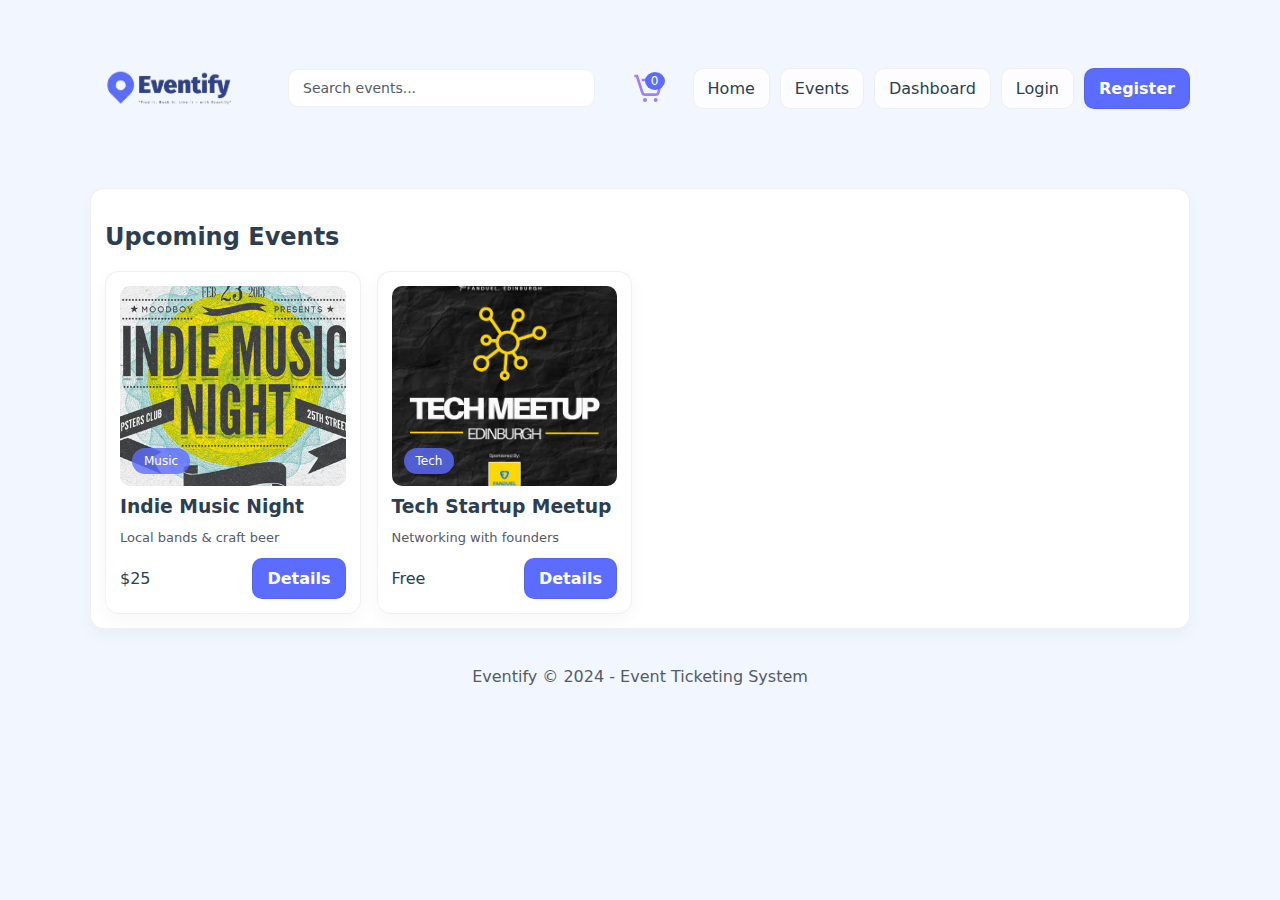
<file: eventify-main/index.html>
<!DOCTYPE html>
<html lang="en">
<head>
    <meta charset="UTF-8">
    <meta name="viewport" content="width=device-width, initial-scale=1.0">
    <title>Eventify - Home</title>
    <link rel="stylesheet" href="style.css">
</head>
<body>
    <div class="app">
        <header>
            <a href="index.html" class="eb-logo">
                <img src="logo/logo.png" alt="Eventify logo" class="logo-img">
            </a>
            <div class="header-search">
                <input type="search" placeholder="Search events...">
            </div>
            <a href="ticket.html" class="cart-btn" >
                <img src="logo/cart.svg" alt="Cart" >
                <span class="cart-count">0</span>
            </a>
            <nav>
                <a href="index.html" class="btn">Home</a>
                <a href="events.html" class="btn">Events</a>
                <a href="dashboard.html" class="btn">Dashboard</a>
                <a href="login.html" class="btn">Login</a>
                <a href="register.html" class="btn primary">Register</a>
            </nav>
        </header>

        <main class="container">
            <section class="card">
                <h2>Upcoming Events</h2>
                <div class="grid">
                    <!-- Event Card 1 -->
<div class="card">
    <div class="thumb">
        <img src="images/1.jpg" alt="Indie Music Night">
        <div class="tag">Music</div>
    </div>
    <h3>Indie Music Night</h3>
    <p class="muted">Local bands & craft beer</p>
    <div class="row" style="justify-content: space-between;">
        <span>$25</span>
        <a href="event-details.html" class="btn primary">Details</a>
    </div>
</div>

                    <!-- Event Card 2 -->
                    <div class="card">
                        <div class="thumb">
                            <img src="images/2.png" alt="Tech Startup Meetup">
                            <div class="tag">Tech</div>
                        </div>
                        <h3>Tech Startup Meetup</h3>
                        <p class="muted">Networking with founders</p>
                        <div class="row" style="justify-content: space-between;">
                            <span>Free</span>
                            <a href="event-details.html" class="btn primary">Details</a>
                        </div>
                    </div>
                </div>
            </section>
        </main>

        <footer>
            Eventify &copy; 2024 - Event Ticketing System
        </footer>
    </div>
</body>
</html>
</file>
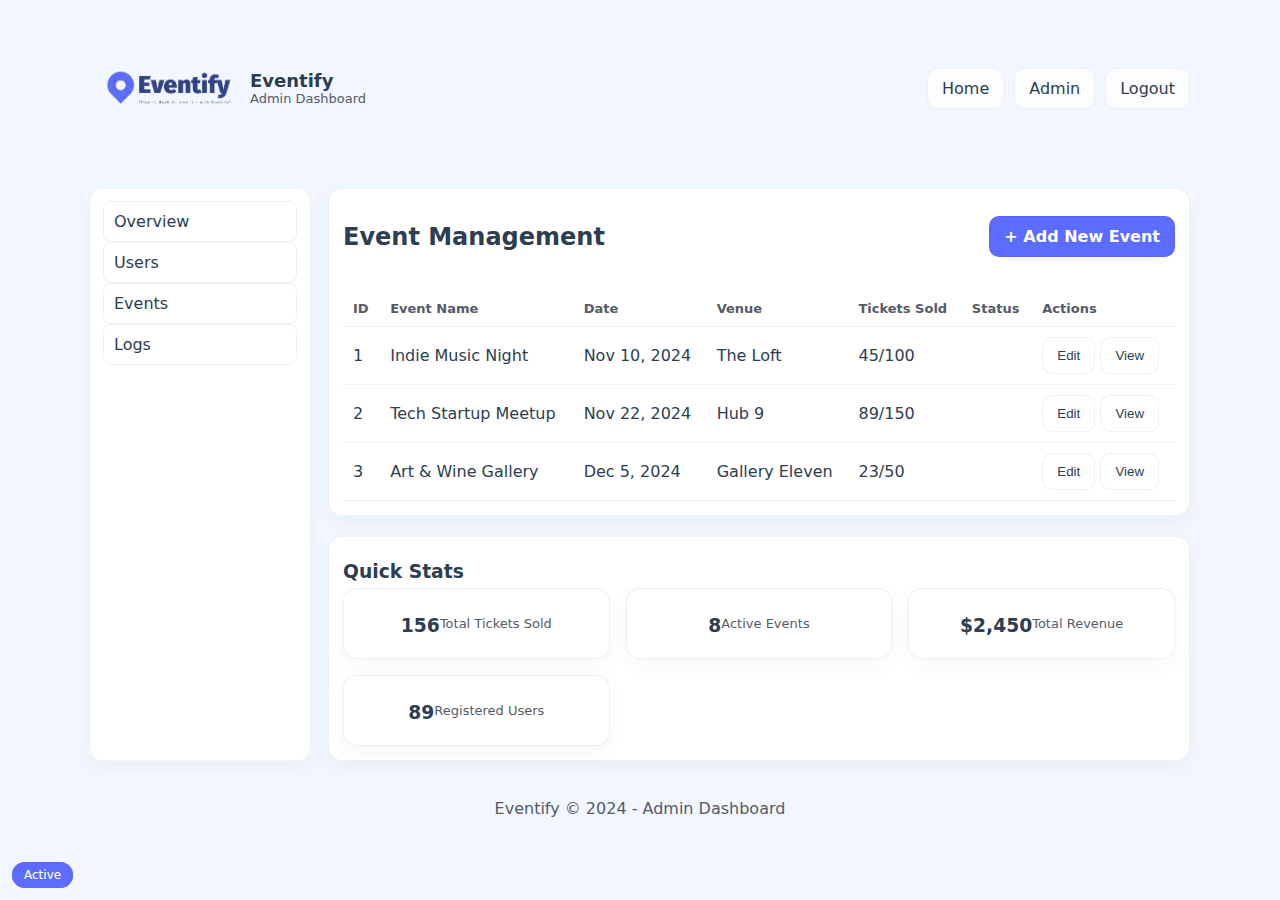
<file: eventify-main/admin.html>
<!DOCTYPE html>
<html lang="en">
<head>
    <meta charset="UTF-8">
    <meta name="viewport" content="width=device-width, initial-scale=1.0">
    <title>Eventify - Admin Dashboard</title>
    <link rel="stylesheet" href="style.css">
</head>
<body>
    <div class="app">
        <header>
            <a href="index.html" class="eb-logo">
                <img src="logo/logo.png" alt="Eventify logo" class="logo-img">
                <div>
                    <div class="brand">Eventify</div>
                    <div class="muted">Admin Dashboard</div>
                </div>
            </a>
            <nav>
                <a href="index.html" class="btn">Home</a>
                <a href="admin.html" class="btn">Admin</a>
                <a href="login.html" class="btn">Logout</a>
            </nav>
        </header>

        <main class="container">
            <section class="dash">
                <aside class="sidenav card">
                    <a href="admin.html" class="btn">Overview</a>
                    <a href="adminUsers.html" class="btn" >Users</a>
                    <a href="adminEvents.html" class="btn" >Events</a>
                    <a href="adminLogs.html" class="btn" >Logs</a>
                </aside>

                <div>
                    <div class="card">
                        <div class="row" style="justify-content: space-between; align-items: center;">
                            <h2>Event Management</h2>
                            <a href="event-details.html" class="btn primary">+ Add New Event</a>
                        </div>

                        <table style="margin-top: 20px;">
                            <thead>
                                <tr>
                                    <th>ID</th>
                                    <th>Event Name</th>
                                    <th>Date</th>
                                    <th>Venue</th>
                                    <th>Tickets Sold</th>
                                    <th>Status</th>
                                    <th>Actions</th>
                                </tr>
                            </thead>
                            <tbody>
                                <tr>
                                    <td>1</td>
                                    <td>Indie Music Night</td>
                                    <td>Nov 10, 2024</td>
                                    <td>The Loft</td>
                                    <td>45/100</td>
                                    <td><span class="tag">Active</span></td>
                                    <td>
                                        <button class="btn">Edit</button>
                                        <button class="btn">View</button>
                                    </td>
                                </tr>
                                <tr>
                                    <td>2</td>
                                    <td>Tech Startup Meetup</td>
                                    <td>Nov 22, 2024</td>
                                    <td>Hub 9</td>
                                    <td>89/150</td>
                                    <td><span class="tag">Active</span></td>
                                    <td>
                                        <button class="btn">Edit</button>
                                        <button class="btn">View</button>
                                    </td>
                                </tr>
                                <tr>
                                    <td>3</td>
                                    <td>Art & Wine Gallery</td>
                                    <td>Dec 5, 2024</td>
                                    <td>Gallery Eleven</td>
                                    <td>23/50</td>
                                    <td><span class="tag">Active</span></td>
                                    <td>
                                        <button class="btn">Edit</button>
                                        <button class="btn">View</button>
                                    </td>
                                </tr>
                            </tbody>
                        </table>
                    </div>

                    <div class="card" style="margin-top: 20px;">
                        <h3>Quick Stats</h3>
                        <div class="grid">
                            <div class="card center">
                                <h3>156</h3>
                                <p class="muted">Total Tickets Sold</p>
                            </div>
                            <div class="card center">
                                <h3>8</h3>
                                <p class="muted">Active Events</p>
                            </div>
                            <div class="card center">
                                <h3>$2,450</h3>
                                <p class="muted">Total Revenue</p>
                            </div>
                            <div class="card center">
                                <h3>89</h3>
                                <p class="muted">Registered Users</p>
                            </div>
                        </div>
                    </div>
                </div>
            </section>
        </main>

        <footer>
            Eventify &copy; 2024 - Admin Dashboard
        </footer>
    </div>
</body>
</html>
</file>
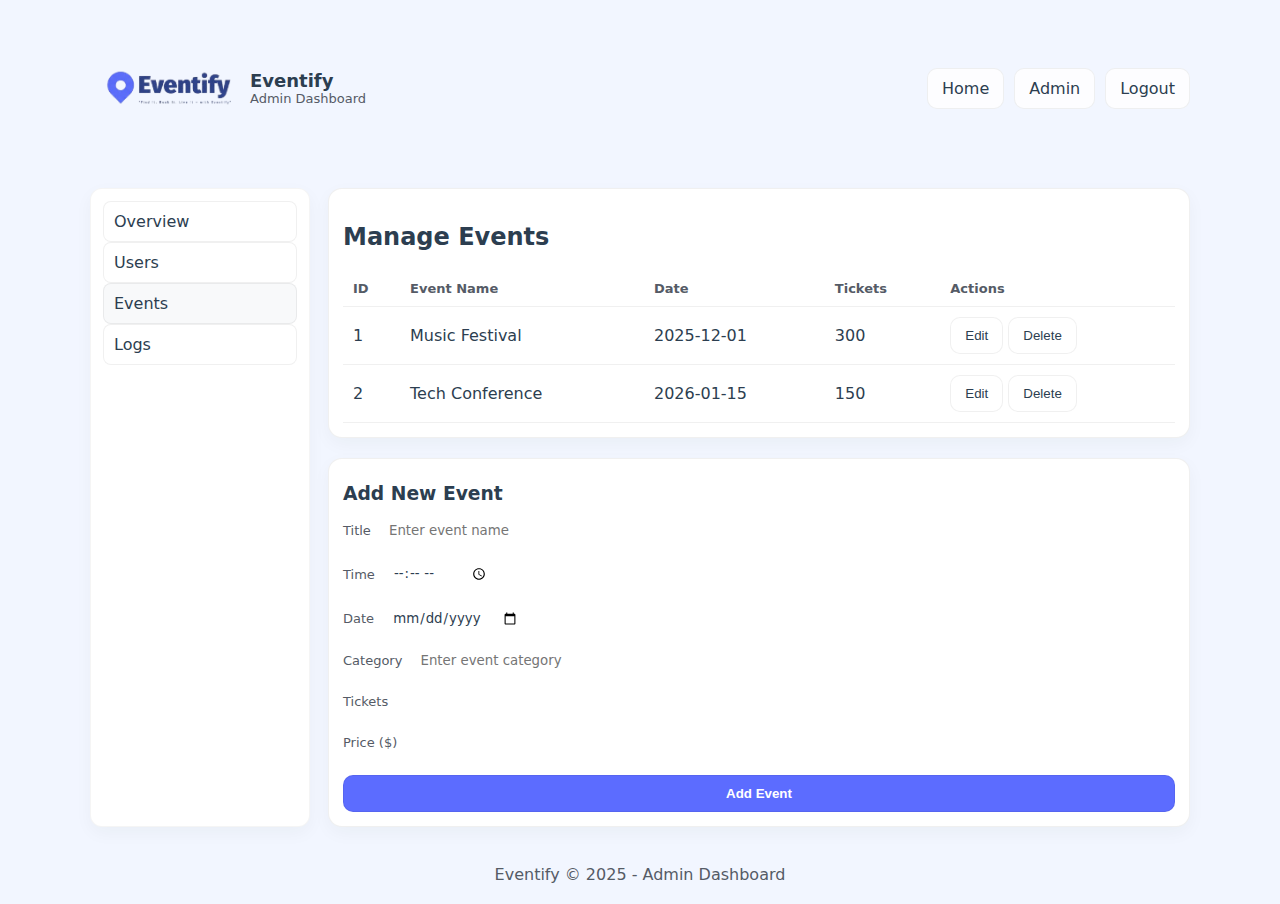
<file: eventify-main/adminEvents.html>
<!DOCTYPE html>
<html lang="en">
<head>
  <meta charset="UTF-8" />
  <meta name="viewport" content="width=device-width, initial-scale=1.0" />
  <title>Manage Events | Eventify Admin</title>
  <link rel="stylesheet" href="style.css" />
</head>
<body>
  <div class="app">
    <!-- Header -->
    <header>
      <a href="index.html" class="eb-logo">
        <img src="logo/logo.png" alt="Eventify logo" class="logo-img" />
        <div>
          <div class="brand">Eventify</div>
          <div class="muted">Admin Dashboard</div>
        </div>
      </a>
      <nav>
        <a href="index.html" class="btn">Home</a>
        <a href="admin.html" class="btn">Admin</a>
        <a href="login.html" class="btn">Logout</a>
      </nav>
    </header>

    <!-- Main Content -->
    <main class="container">
      <section class="dash">
        <!-- Sidebar Navigation -->
        <aside class="sidenav card">
          <a href="admin.html" class="btn">Overview</a>
          <a href="adminUsers.html" class="btn">Users</a>
          <a href="adminEvents.html" class="btn active">Events</a>
          <a href="adminLogs.html" class="btn">Logs</a>
        </aside>

        <!-- Dashboard Body -->
        <div>
          <!-- Event List -->
          <div class="card">
            <h2>Manage Events</h2>
            <table style="margin-top: 20px;">
              <thead>
                <tr>
                  <th>ID</th>
                  <th>Event Name</th>
                  <th>Date</th>
                  <th>Tickets</th>
                  <th>Actions</th>
                </tr>
              </thead>
              <tbody>
                <tr>
                  <td>1</td>
                  <td>Music Festival</td>
                  <td>2025-12-01</td>
                  <td>300</td>
                  <td>
                    <button class="btn small">Edit</button>
                    <button class="btn small danger">Delete</button>
                  </td>
                </tr>
                <tr>
                  <td>2</td>
                  <td>Tech Conference</td>
                  <td>2026-01-15</td>
                  <td>150</td>
                  <td>
                    <button class="btn small">Edit</button>
                    <button class="btn small danger">Delete</button>
                  </td>
                </tr>
              </tbody>
            </table>
          </div>

          <!-- Add New Event Form -->
          <div class="card" style="margin-top: 20px;">
            <h3>Add New Event</h3>
            <form class="user-form">
              <div class="form-grid">
                <div>
                  <label>Title</label>
                  <input type="text" placeholder="Enter event name" />
                </div>
                <div>
                  <label>Time</label>
                  <input type="time" />
                </div>
                <div>
                  <label>Date</label>
                  <input type="date" />
                </div>
                <div>
                  <label>Category</label>
                  <input type="text" placeholder="Enter event category" />
                </div>
                <div>
                  <label>Tickets</label>
                  <input type="number" min="0" />
                </div>
                <div>
                  <label>Price ($)</label>
                  <input type="number" step="0.01" min="0" />
                </div>
              </div>
              <button class="btn primary" type="submit">Add Event</button>
            </form>
          </div>
        </div>
      </section>
    </main>

    <!-- Footer -->
    <footer>
      Eventify &copy; 2025 - Admin Dashboard
    </footer>
  </div>
</body>
</html>
</file>
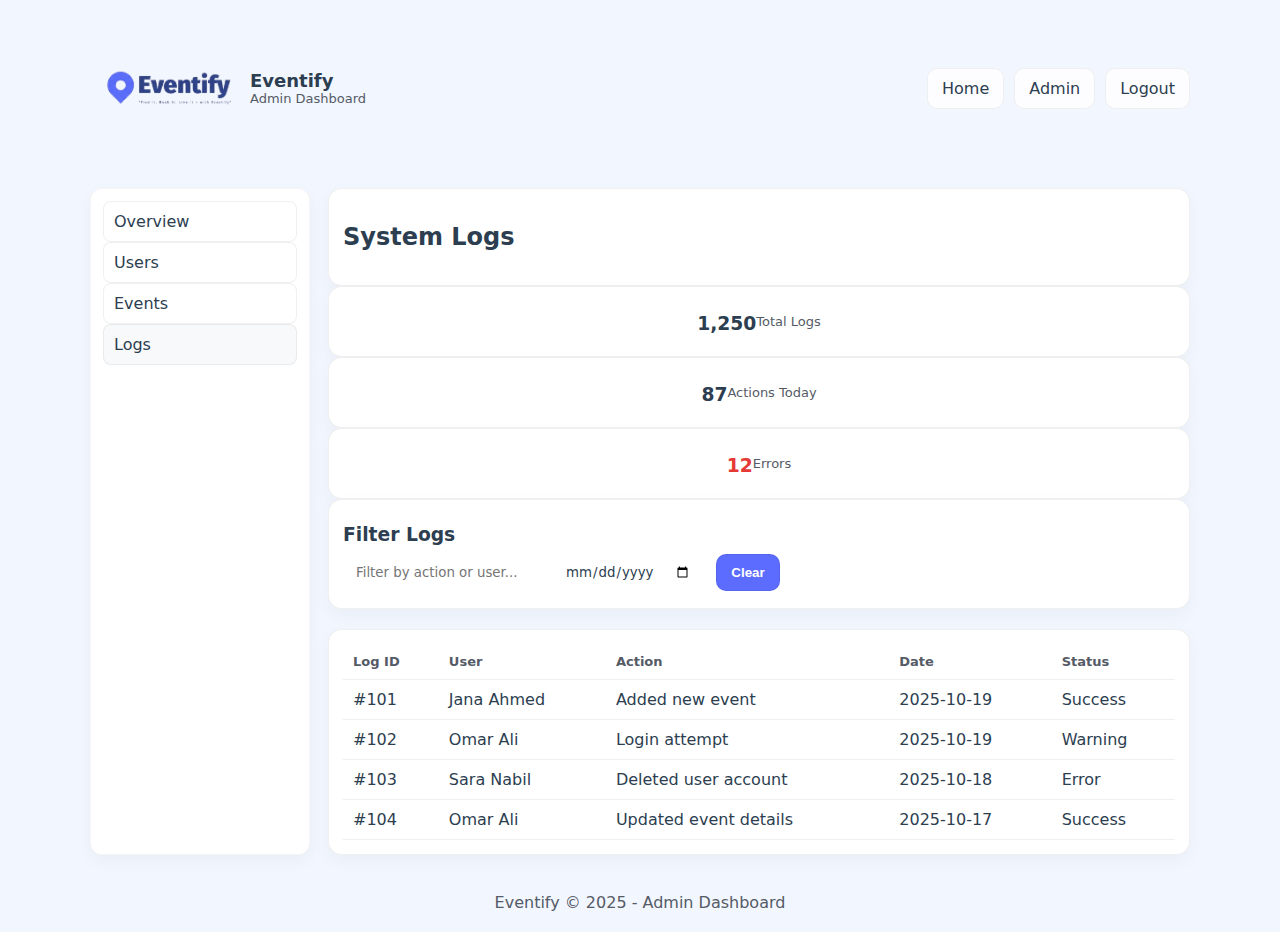
<file: eventify-main/adminLogs.html>
<!DOCTYPE html>
<html lang="en">
<head>
  <meta charset="UTF-8" />
  <meta name="viewport" content="width=device-width, initial-scale=1.0" />
  <title>Admin Logs | Eventify</title>
  <link rel="stylesheet" href="style.css" />
</head>
<body>
  <div class="app">
    <!-- Header -->
    <header>
      <a href="index.html" class="eb-logo">
        <img src="logo/logo.png" alt="Eventify logo" class="logo-img" />
        <div>
          <div class="brand">Eventify</div>
          <div class="muted">Admin Dashboard</div>
        </div>
      </a>
      <nav>
        <a href="index.html" class="btn">Home</a>
        <a href="admin.html" class="btn">Admin</a>
        <a href="login.html" class="btn">Logout</a>
      </nav>
    </header>

    <!-- Main Content -->
    <main class="container">
      <section class="dash">
        <!-- Sidebar Navigation -->
        <aside class="sidenav card">
          <a href="admin.html" class="btn">Overview</a>
          <a href="adminUsers.html" class="btn">Users</a>
          <a href="adminEvents.html" class="btn">Events</a>
          <a href="adminLogs.html" class="btn active">Logs</a>
        </aside>

        <!-- Dashboard Body -->
        <div>
          <!-- Page Title -->
          <div class="card">
            <h2>System Logs</h2>
          </div>

          <!-- Summary Cards -->
          <div class="summary-cards">
            <div class="card center">
              <h3>1,250</h3>
              <p class="muted">Total Logs</p>
            </div>
            <div class="card center">
              <h3>87</h3>
              <p class="muted">Actions Today</p>
            </div>
            <div class="card center">
              <h3 style="color:#e53935;">12</h3>
              <p class="muted">Errors</p>
            </div>
          </div>

          <!-- Filters -->
          <div class="card">
            <h3>Filter Logs</h3>
            <div class="row" style="gap: 12px; flex-wrap: wrap;">
              <input type="text" id="filterAction" placeholder="Filter by action or user..." />
              <input type="date" id="filterDate" />
              <button id="clearFilters" class="btn primary">Clear</button>
            </div>
          </div>

          <!-- Logs Table -->
          <div class="card" style="margin-top: 20px;">
            <table id="logsTable">
              <thead>
                <tr>
                  <th>Log ID</th>
                  <th>User</th>
                  <th>Action</th>
                  <th>Date</th>
                  <th>Status</th>
                </tr>
              </thead>
              <tbody>
                <tr>
                  <td>#101</td>
                  <td>Jana Ahmed</td>
                  <td>Added new event</td>
                  <td>2025-10-19</td>
                  <td><span class="status active">Success</span></td>
                </tr>
                <tr>
                  <td>#102</td>
                  <td>Omar Ali</td>
                  <td>Login attempt</td>
                  <td>2025-10-19</td>
                  <td><span class="status warning">Warning</span></td>
                </tr>
                <tr>
                  <td>#103</td>
                  <td>Sara Nabil</td>
                  <td>Deleted user account</td>
                  <td>2025-10-18</td>
                  <td><span class="status danger">Error</span></td>
                </tr>
                <tr>
                  <td>#104</td>
                  <td>Omar Ali</td>
                  <td>Updated event details</td>
                  <td>2025-10-17</td>
                  <td><span class="status active">Success</span></td>
                </tr>
              </tbody>
            </table>
          </div>
        </div>
      </section>
    </main>

    <!-- Footer -->
    <footer>
      Eventify &copy; 2025 - Admin Dashboard
    </footer>
  </div>

  <!-- Filter Script -->
  <script>
    const filterAction = document.getElementById('filterAction');
    const filterDate = document.getElementById('filterDate');
    const clearFilters = document.getElementById('clearFilters');
    const table = document.getElementById('logsTable').getElementsByTagName('tbody')[0];

    function filterLogs() {
      const search = filterAction.value.toLowerCase();
      const date = filterDate.value;
      const rows = table.getElementsByTagName('tr');

      for (let row of rows) {
        const user = row.cells[1].textContent.toLowerCase();
        const action = row.cells[2].textContent.toLowerCase();
        const logDate = row.cells[3].textContent;

        const matchesSearch = user.includes(search) || action.includes(search);
        const matchesDate = !date || logDate === date;

        row.style.display = matchesSearch && matchesDate ? '' : 'none';
      }
    }

    filterAction.addEventListener('input', filterLogs);
    filterDate.addEventListener('change', filterLogs);
    clearFilters.addEventListener('click', () => {
      filterAction.value = '';
      filterDate.value = '';
      filterLogs();
    });
  </script>
</body>
</html>
</file>
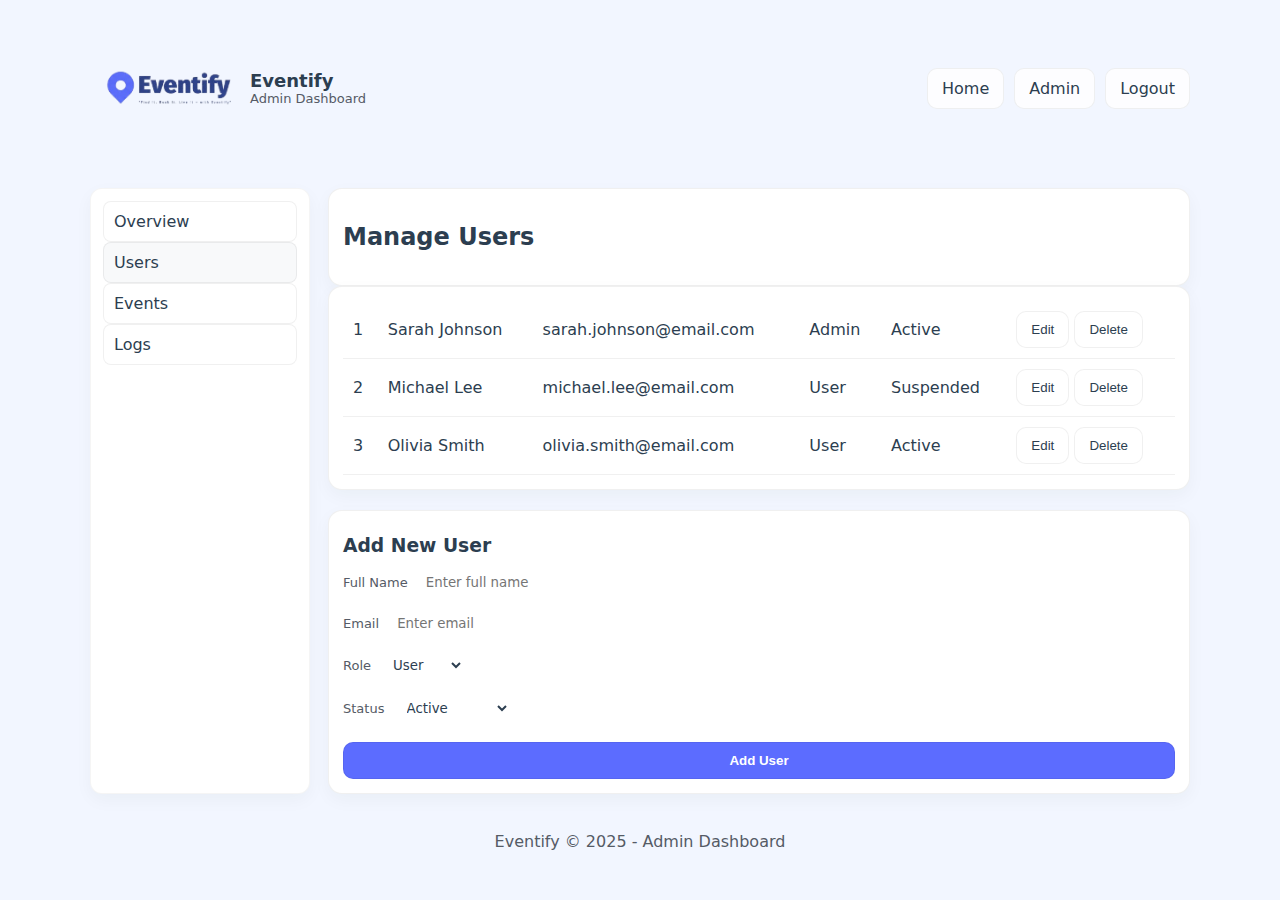
<file: eventify-main/adminUsers.html>
<!DOCTYPE html>
<html lang="en">
<head>
  <meta charset="UTF-8">
  <meta name="viewport" content="width=device-width, initial-scale=1.0">
  <title>Manage Users | Eventify Admin</title>
  <link rel="stylesheet" href="style.css">
</head>
<body>
  <div class="app">
    <header>
      <a href="index.html" class="eb-logo">
        <img src="logo/logo.png" alt="Eventify logo" class="logo-img">
        <div>
          <div class="brand">Eventify</div>
          <div class="muted">Admin Dashboard</div>
        </div>
      </a>
      <nav>
        <a href="index.html" class="btn">Home</a>
        <a href="admin.html" class="btn">Admin</a>
        <a href="login.html" class="btn">Logout</a>
      </nav>
    </header>

    <main class="container">
      <section class="dash">
        <aside class="sidenav card">
          <a href="admin.html" class="btn">Overview</a>
          <a href="adminUsers.html" class="btn active">Users</a>
          <a href="adminEvents.html" class="btn">Events</a>
          <a href="adminLogs.html" class="btn">Logs</a>
        </aside>

        <div>
          <div class="card">
            <h2>Manage Users</h2>
          </div>

          <div class="card">
            <table>
              <tr>
              <td>1</td>
              <td>Sarah Johnson</td>
              <td>sarah.johnson@email.com</td>
              <td>Admin</td>
              <td><span class="status active">Active</span></td>
              <td>
                <button class="btn small">Edit</button>
                <button class="btn small danger">Delete</button>
              </td>
            </tr>
            <tr>
              <td>2</td>
              <td>Michael Lee</td>
              <td>michael.lee@email.com</td>
              <td>User</td>
              <td><span class="status suspended">Suspended</span></td>
              <td>
                <button class="btn small">Edit</button>
                <button class="btn small danger">Delete</button>
              </td>
            </tr>
            <tr>
              <td>3</td>
              <td>Olivia Smith</td>
              <td>olivia.smith@email.com</td>
              <td>User</td>
              <td><span class="status active">Active</span></td>
              <td>
                <button class="btn small">Edit</button>
                <button class="btn small danger">Delete</button>
              </td>
            </tr>
          </tbody>
            </table>
          </div>

          <div class="card" style="margin-top: 20px;">
            <h3>Add New User</h3>
            <form class="user-form">
              <div class="form-grid">
                <div>
              <label>Full Name</label>
              <input type="text" placeholder="Enter full name" />
            </div>
            <div>
              <label>Email</label>
              <input type="email" placeholder="Enter email" />
            </div>
            <div>
              <label>Role</label>
              <select>
                <option>User</option>
                <option>Admin</option>
              </select>
            </div>
            <div>
              <label>Status</label>
              <select>
                <option>Active</option>
                <option>Suspended</option>
              </select>
            </div>
              </div>
              <button class="btn primary" type="submit">Add User</button>
            </form>
          </div>
        </div>
      </section>
    </main>

    <footer>
      Eventify &copy; 2025 - Admin Dashboard
    </footer>
  </div>
</body>
</html>
</file>
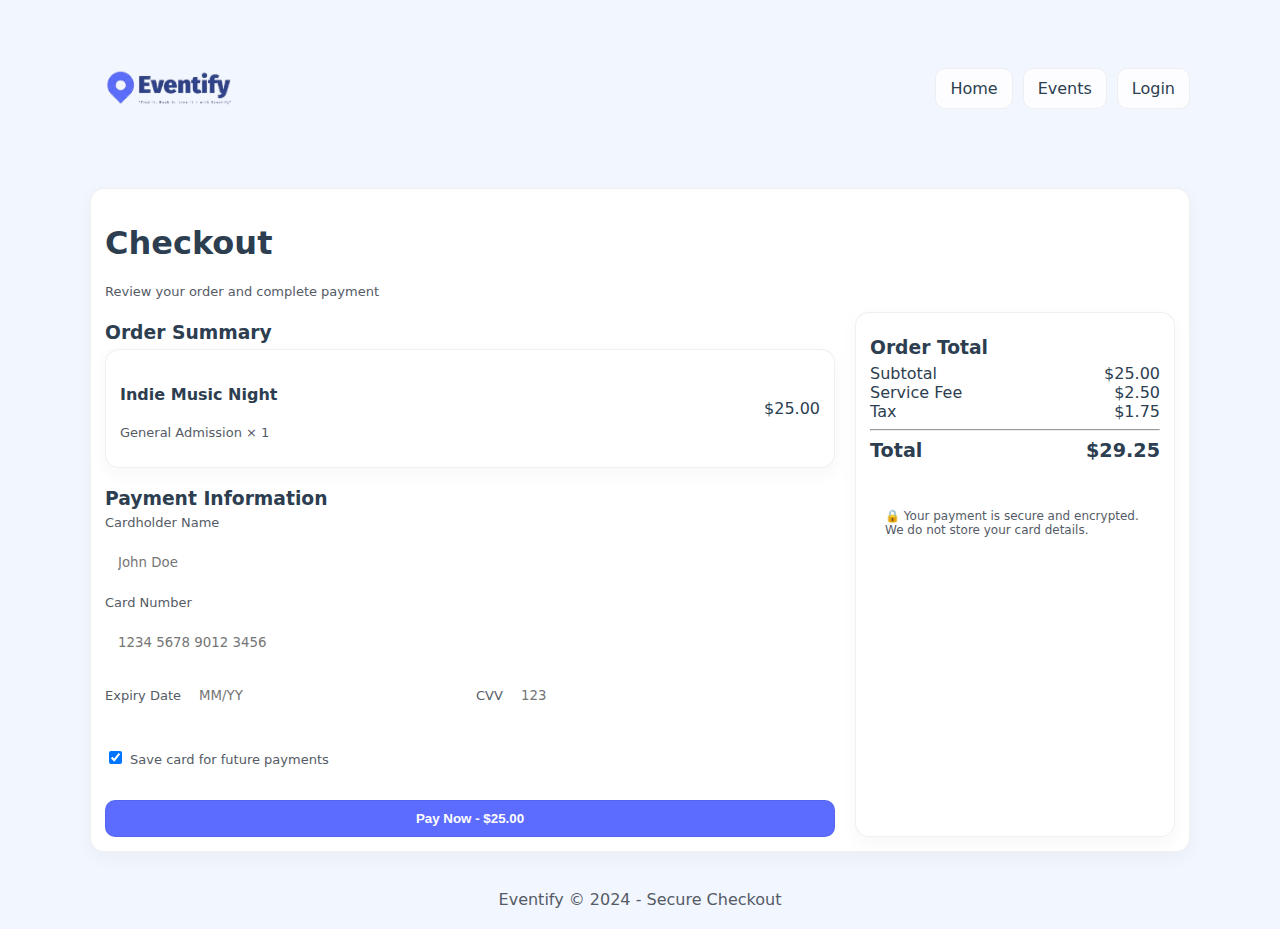
<file: eventify-main/checkout.html>
<!DOCTYPE html>
<html lang="en">
<head>
    <meta charset="UTF-8">
    <meta name="viewport" content="width=device-width, initial-scale=1.0">
    <title>Eventify - Checkout</title>
    <link rel="stylesheet" href="style.css">
</head>
<body>
    <div class="app">
        <header>
            <a href="index.html" class="eb-logo">
                <img src="logo/logo.png" alt="Eventify logo" class="logo-img">
            </a>
            <nav>
                <a href="index.html" class="btn">Home</a>
                <a href="events.html" class="btn">Events</a>
                <a href="login.html" class="btn">Login</a>
            </nav>
        </header>

        <main class="container">
            <section class="card">
                <h1>Checkout</h1>
                <p class="muted">Review your order and complete payment</p>

                <div class="hero">
                    <div class="left">
                        <h3>Order Summary</h3>
                        <div class="card">
                            <div class="row" style="justify-content: space-between;">
                                <div>
                                    <h4>Indie Music Night</h4>
                                    <p class="muted">General Admission × 1</p>
                                </div>
                                <div>$25.00</div>
                            </div>
                        </div>

                        <div style="margin-top: 20px;">
                            <h3>Payment Information</h3>
                            <form action="payment-confirmation.html" method="GET">
                                <label>Cardholder Name</label>
                                <input type="text" placeholder="John Doe" required>
                                
                                <label>Card Number</label>
                                <input type="text" placeholder="1234 5678 9012 3456" required>
                                
                                <div class="row">
                                    <div style="flex: 1;">
                                        <label>Expiry Date</label>
                                        <input type="text" placeholder="MM/YY" required>
                                    </div>
                                    <div style="flex: 1;">
                                        <label>CVV</label>
                                        <input type="text" placeholder="123" required>
                                    </div>
                                </div>

                                <div style="margin: 20px 0;">
                                    <input type="checkbox" id="save-card" checked>
                                    <label for="save-card">Save card for future payments</label>
                                </div>

                                <button type="submit" class="btn primary" style="width: 100%;">
                                    Pay Now - $25.00
                                </button>
                            </form>
                        </div>
                    </div>

                    <div class="right card">
                        <h3>Order Total</h3>
                        <div class="row" style="justify-content: space-between;">
                            <span>Subtotal</span>
                            <span>$25.00</span>
                        </div>
                        <div class="row" style="justify-content: space-between;">
                            <span>Service Fee</span>
                            <span>$2.50</span>
                        </div>
                        <div class="row" style="justify-content: space-between;">
                            <span>Tax</span>
                            <span>$1.75</span>
                        </div>
                        <hr>
                        <div class="row" style="justify-content: space-between; font-size: 1.2em; font-weight: bold;">
                            <span>Total</span>
                            <span>$29.25</span>
                        </div>
                        
                        <div style="margin-top: 20px; padding: 15px; background: rgba(255,255,255,0.05); border-radius: 8px;">
                            <p class="muted" style="font-size: 12px;">
                                🔒 Your payment is secure and encrypted. We do not store your card details.
                            </p>
                        </div>
                    </div>
                </div>
            </section>
        </main>

        <footer>
            Eventify &copy; 2024 - Secure Checkout
        </footer>
    </div>
</body>
</html>
</file>
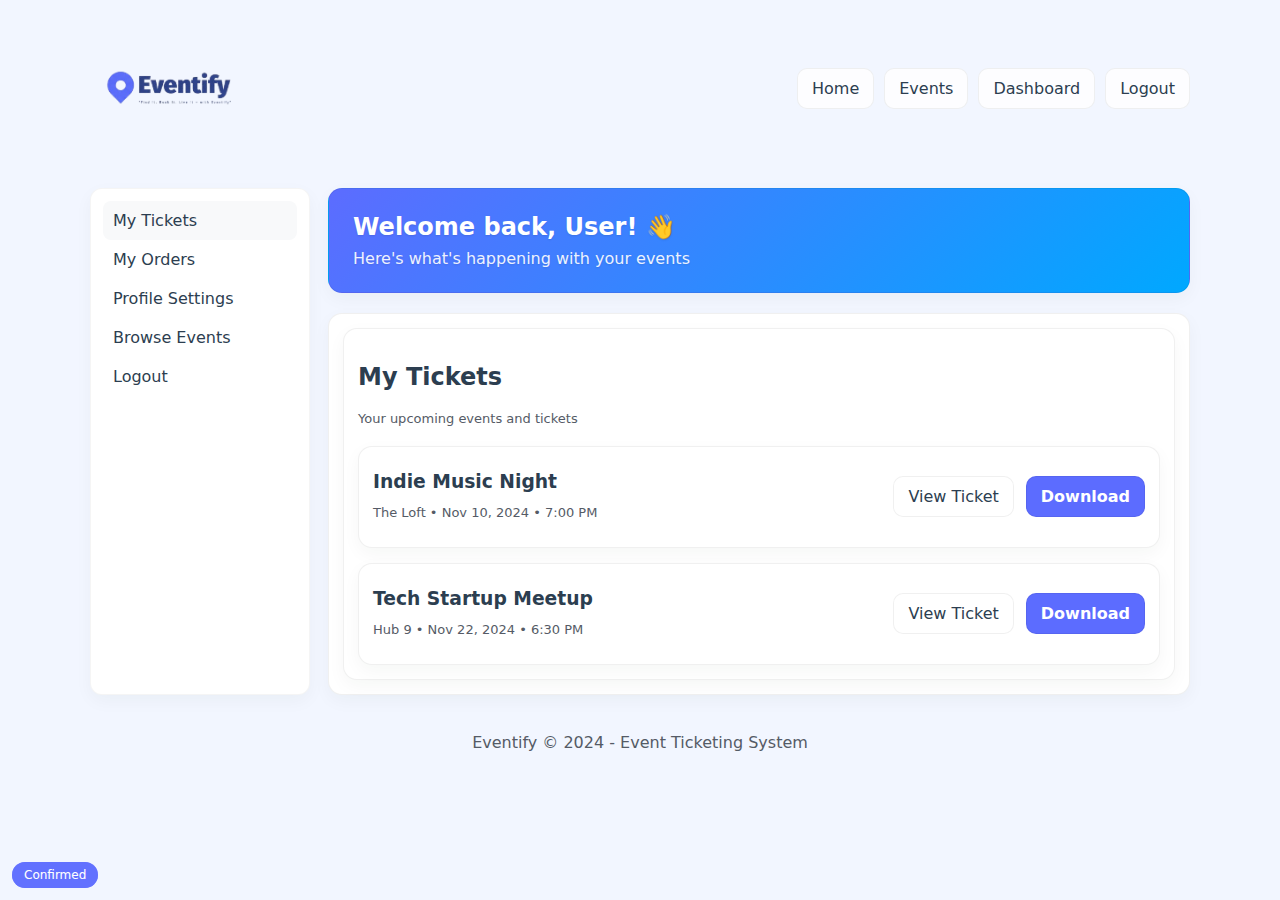
<file: eventify-main/dashboard.html>
<!DOCTYPE html>
<html lang="en">
<head>
    <meta charset="UTF-8">
    <meta name="viewport" content="width=device-width, initial-scale=1.0">
    <title>Eventify - My Dashboard</title>
    <link rel="stylesheet" href="style.css">
    <style>
        .dashboard-section {
            display: none;
        }
        .dashboard-section.active {
            display: block;
        }
        #tickets {
            display: block;
        }
    </style>
</head>
<body>
    <div class="app">
        <header>
            <a href="index.html" class="eb-logo">
                <img src="logo/logo.png" alt="Eventify logo" class="logo-img">
            </a>
            <nav>
                <a href="index.html" class="btn">Home</a>
                <a href="events.html" class="btn">Events</a>
                <a href="dashboard.html" class="btn">Dashboard</a>
                <a href="login.html" class="btn">Logout</a>
            </nav>
        </header>

        <main class="container">
            <section class="dash">
                <aside class="sidenav card">
                    <a href="#tickets" class="active" onclick="showSection('tickets')">My Tickets</a>
                    <a href="#orders" onclick="showSection('orders')">My Orders</a>
                    <a href="#settings" onclick="showSection('settings')">Profile Settings</a>
                    <a href="events.html">Browse Events</a>
                    <a href="login.html">Logout</a>
                </aside>

                <div>
                    <div class="welcome-banner card" style="background: linear-gradient(135deg, var(--primary-dark), var(--primary-light)); color: white; margin-bottom: 20px;">
                        <h2>Welcome back, User! 👋</h2>
                        <p>Here's what's happening with your events</p>
                    </div>
                    
                    <div class="card">
                    <div id="tickets" class="dashboard-section">
                        <div class="card">
                            <h2>My Tickets</h2>
                            <p class="muted">Your upcoming events and tickets</p>
                        
                        <div class="card" style="margin-top: 20px;">
                            <div class="row" style="justify-content: space-between; align-items: center;">
                                <div>
                                    <h3>Indie Music Night</h3>
                                    <p class="muted">The Loft • Nov 10, 2024 • 7:00 PM</p>
                                    <div class="tag">Confirmed</div>
                                </div>
                                <div class="row">
                                    <a href="ticket.html" class="btn">View Ticket</a>
                                    <a href="ticket.html" class="btn primary">Download</a>
                                </div>
                            </div>
                        </div>

                        <div class="card" style="margin-top: 15px;">
                            <div class="row" style="justify-content: space-between; align-items: center;">
                                <div>
                                    <h3>Tech Startup Meetup</h3>
                                    <p class="muted">Hub 9 • Nov 22, 2024 • 6:30 PM</p>
                                    <div class="tag">Confirmed</div>
                                </div>
                                <div class="row">
                                    <a href="ticket.html" class="btn">View Ticket</a>
                                    <a href="ticket.html" class="btn primary">Download</a>
                                </div>
                            </div>
                        </div>
                    </div>

                    </div>

                    <!-- My Orders Section -->
                    <div id="orders" class="dashboard-section" style="display: none;">
                        <div class="card">
                            <h2>Order History</h2>
                            <p class="muted">Your purchase history and payment details</p>
                        <table>
                            <thead>
                                <tr>
                                    <th>Order ID</th>
                                    <th>Event</th>
                                    <th>Date</th>
                                    <th>Total</th>
                                    <th>Status</th>
                                </tr>
                            </thead>
                            <tbody>
                                <tr>
                                    <td>#EVT-001</td>
                                    <td>Indie Music Night</td>
                                    <td>Nov 5, 2024</td>
                                    <td>$25.00</td>
                                    <td><span class="tag">Completed</span></td>
                                </tr>
                                <tr>
                                    <td>#EVT-002</td>
                                    <td>Tech Startup Meetup</td>
                                    <td>Nov 3, 2024</td>
                                    <td>$0.00</td>
                                    <td><span class="tag">Completed</span></td>
                                </tr>
                            </tbody>
                            </table>
                        </div>
                    </div>

                    <!-- Profile Settings Section -->
                    <div id="settings" class="dashboard-section" style="display: none;">
                        <div class="card">
                            <h2>Profile Settings</h2>
                            <p class="muted">Manage your account preferences</p>
                        </div>
                    </div>
                </div>
            </section>
        </main>

        <footer>
            Eventify &copy; 2024 - Event Ticketing System
        </footer>
    </div>
    <script>
        function showSection(sectionId) {
            // Hide all sections
            document.querySelectorAll('.dashboard-section').forEach(section => {
                section.style.display = 'none';
            });
            
            // Show selected section
            document.getElementById(sectionId).style.display = 'block';
            
            // Update active state in navigation
            document.querySelectorAll('.sidenav a').forEach(link => {
                link.classList.remove('active');
            });
            document.querySelector(`.sidenav a[href="#${sectionId}"]`).classList.add('active');
        }
    </script>
</body>
</html>
</file>
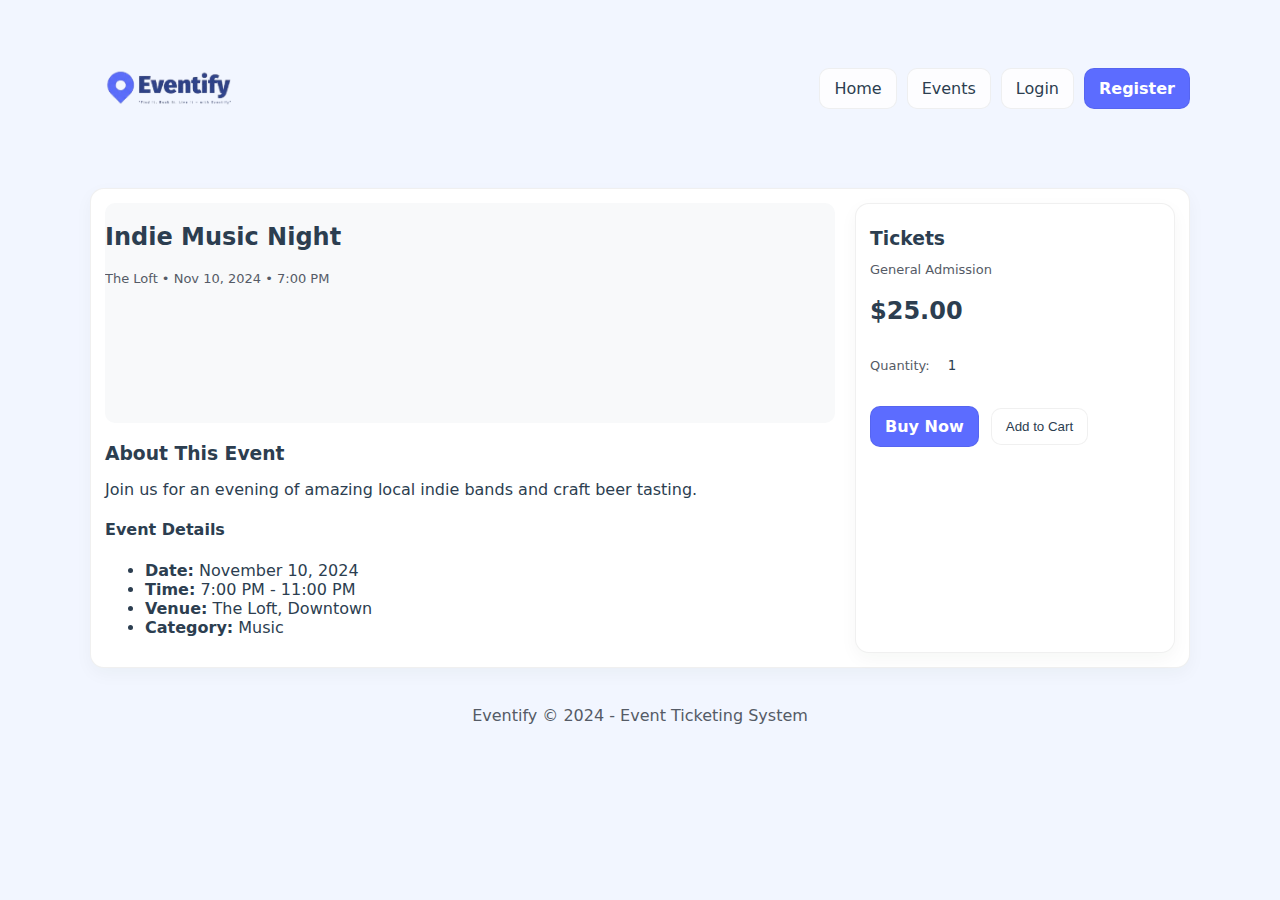
<file: eventify-main/event-details.html>
<!DOCTYPE html>
<html lang="en">
<head>
    <meta charset="UTF-8">
    <meta name="viewport" content="width=device-width, initial-scale=1.0">
    <title>Eventify - Event Details</title>
    <link rel="stylesheet" href="style.css">
</head>
<body>
    <div class="app">
        <header>
            <a href="index.html" class="eb-logo">
                <img src="logo/logo.png" alt="Eventify logo" class="logo-img">
            </a>
            <nav>
                <a href="index.html" class="btn">Home</a>
                <a href="events.html" class="btn">Events</a>
                <a href="login.html" class="btn">Login</a>
                <a href="register.html" class="btn primary">Register</a>
            </nav>
        </header>

        <main class="container">
            <section class="hero card">
                <div class="left">
                    <div class="thumb" style="height: 220px;">
                        <h2>Indie Music Night</h2>
                        <p class="muted">The Loft • Nov 10, 2024 • 7:00 PM</p>
                    </div>
                    
                    <div style="margin-top: 20px;">
                        <h3>About This Event</h3>
                        <p>Join us for an evening of amazing local indie bands and craft beer tasting.</p>
                        
                        <h4>Event Details</h4>
                        <ul>
                            <li><strong>Date:</strong> November 10, 2024</li>
                            <li><strong>Time:</strong> 7:00 PM - 11:00 PM</li>
                            <li><strong>Venue:</strong> The Loft, Downtown</li>
                            <li><strong>Category:</strong> Music</li>
                        </ul>
                    </div>
                </div>

                <div class="right card">
                    <h3>Tickets</h3>
                    <p class="muted">General Admission</p>
                    <h2>$25.00</h2>
                    
                    <div style="margin: 20px 0;">
                        <label>Quantity:</label>
                        <input type="number" value="1" min="1" style="width: 80px;">
                    </div>
                    
                    <div class="row">
                        <a href="checkout.html" class="btn primary">Buy Now</a>
                        <button class="btn">Add to Cart</button>
                    </div>
                </div>
            </section>
        </main>

        <footer>
            Eventify &copy; 2024 - Event Ticketing System
        </footer>
    </div>
</body>
</html>
</file>
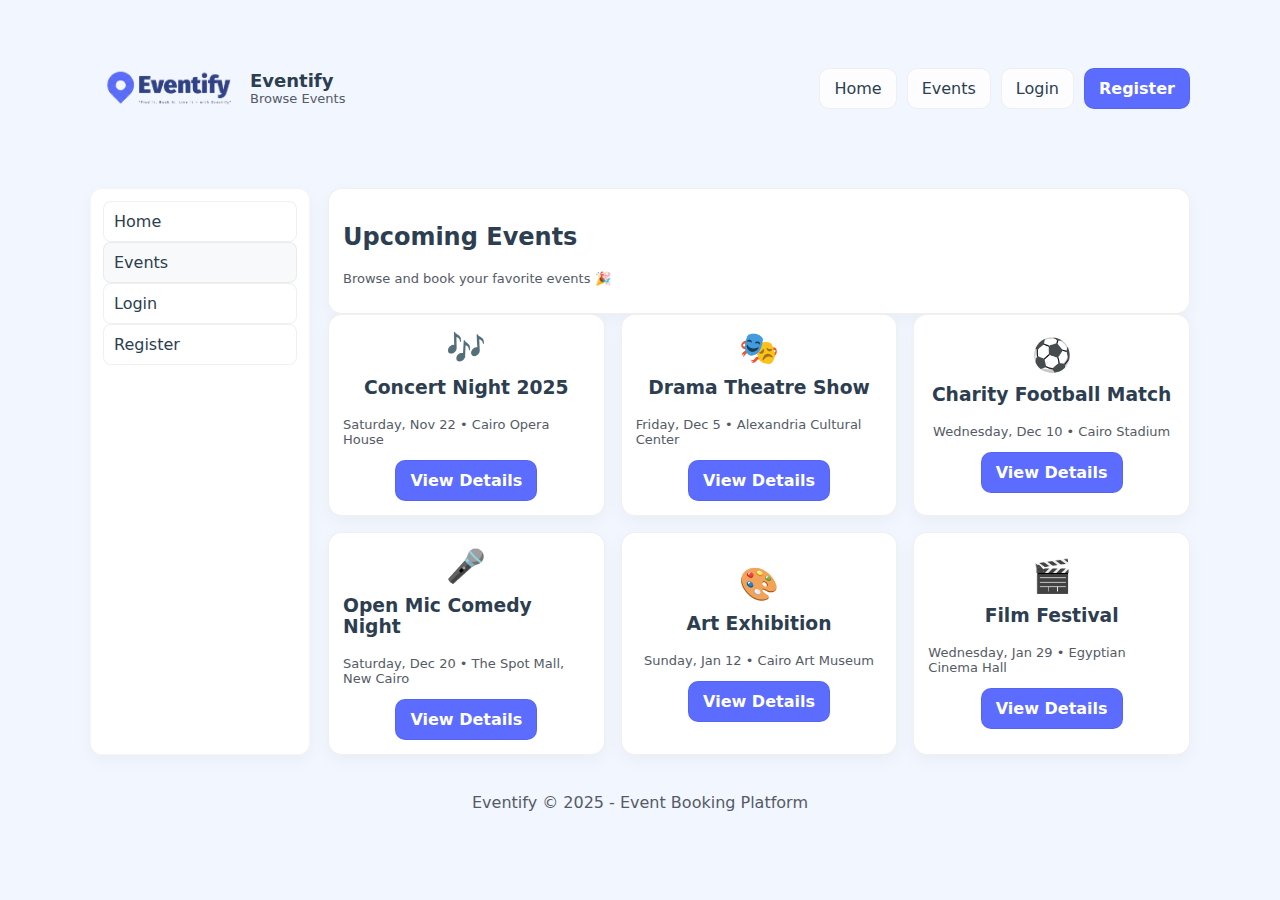
<file: eventify-main/events.html>
<!DOCTYPE html>
<html lang="en">
<head>
  <meta charset="UTF-8" />
  <meta name="viewport" content="width=device-width, initial-scale=1.0" />
  <title>Events | Eventify</title>
  <link rel="stylesheet" href="style.css" />
</head>
<body>
  <div class="app">
    <!-- Header -->
    <header>
      <a href="index.html" class="eb-logo">
        <img src="logo/logo.png" alt="Eventify logo" class="logo-img" />
        <div>
          <div class="brand">Eventify</div>
          <div class="muted">Browse Events</div>
        </div>
      </a>
      <nav>
        <a href="index.html" class="btn">Home</a>
        <a href="events.html" class="btn active">Events</a>
        <a href="login.html" class="btn">Login</a>
        <a href="register.html" class="btn primary">Register</a>
      </nav>
    </header>

    <!-- Main Content -->
    <main class="container">
      <section class="dash">
        <!-- Sidebar Navigation -->
        <aside class="sidenav card">
          <a href="index.html" class="btn">Home</a>
          <a href="events.html" class="btn active">Events</a>
          <a href="login.html" class="btn">Login</a>
          <a href="register.html" class="btn">Register</a>
        </aside>

        <!-- Event List -->
        <div>
          <div class="card">
            <h2>Upcoming Events</h2>
            <p class="muted">Browse and book your favorite events 🎉</p>
          </div>

          <div class="grid">
            <!-- Event 1 -->
            <div class="card center" style="flex-direction: column;">
              <div class="event-emoji" style="font-size: 2rem;">🎶</div>
              <h3>Concert Night 2025</h3>
              <p class="muted">Saturday, Nov 22 • Cairo Opera House</p>
              <a href="event-details.html" class="btn primary">View Details</a>
            </div>

            <!-- Event 2 -->
            <div class="card center" style="flex-direction: column;">
              <div class="event-emoji" style="font-size: 2rem;">🎭</div>
              <h3>Drama Theatre Show</h3>
              <p class="muted">Friday, Dec 5 • Alexandria Cultural Center</p>
              <a href="event-details.html" class="btn primary">View Details</a>
            </div>

            <!-- Event 3 -->
            <div class="card center" style="flex-direction: column;">
              <div class="event-emoji" style="font-size: 2rem;">⚽</div>
              <h3>Charity Football Match</h3>
              <p class="muted">Wednesday, Dec 10 • Cairo Stadium</p>
              <a href="event-details.html" class="btn primary">View Details</a>
            </div>

            <!-- Event 4 -->
            <div class="card center" style="flex-direction: column;">
              <div class="event-emoji" style="font-size: 2rem;">🎤</div>
              <h3>Open Mic Comedy Night</h3>
              <p class="muted">Saturday, Dec 20 • The Spot Mall, New Cairo</p>
              <a href="event-details.html" class="btn primary">View Details</a>
            </div>

            <!-- Event 5 -->
            <div class="card center" style="flex-direction: column;">
              <div class="event-emoji" style="font-size: 2rem;">🎨</div>
              <h3>Art Exhibition</h3>
              <p class="muted">Sunday, Jan 12 • Cairo Art Museum</p>
              <a href="event-details.html" class="btn primary">View Details</a>
            </div>

            <!-- Event 6 -->
            <div class="card center" style="flex-direction: column;">
              <div class="event-emoji" style="font-size: 2rem;">🎬</div>
              <h3>Film Festival</h3>
              <p class="muted">Wednesday, Jan 29 • Egyptian Cinema Hall</p>
              <a href="event-details.html" class="btn primary">View Details</a>
            </div>
          </div>
        </div>
      </section>
    </main>

    <!-- Footer -->
    <footer>
      Eventify &copy; 2025 - Event Booking Platform
    </footer>
  </div>
</body>
</html>
</file>
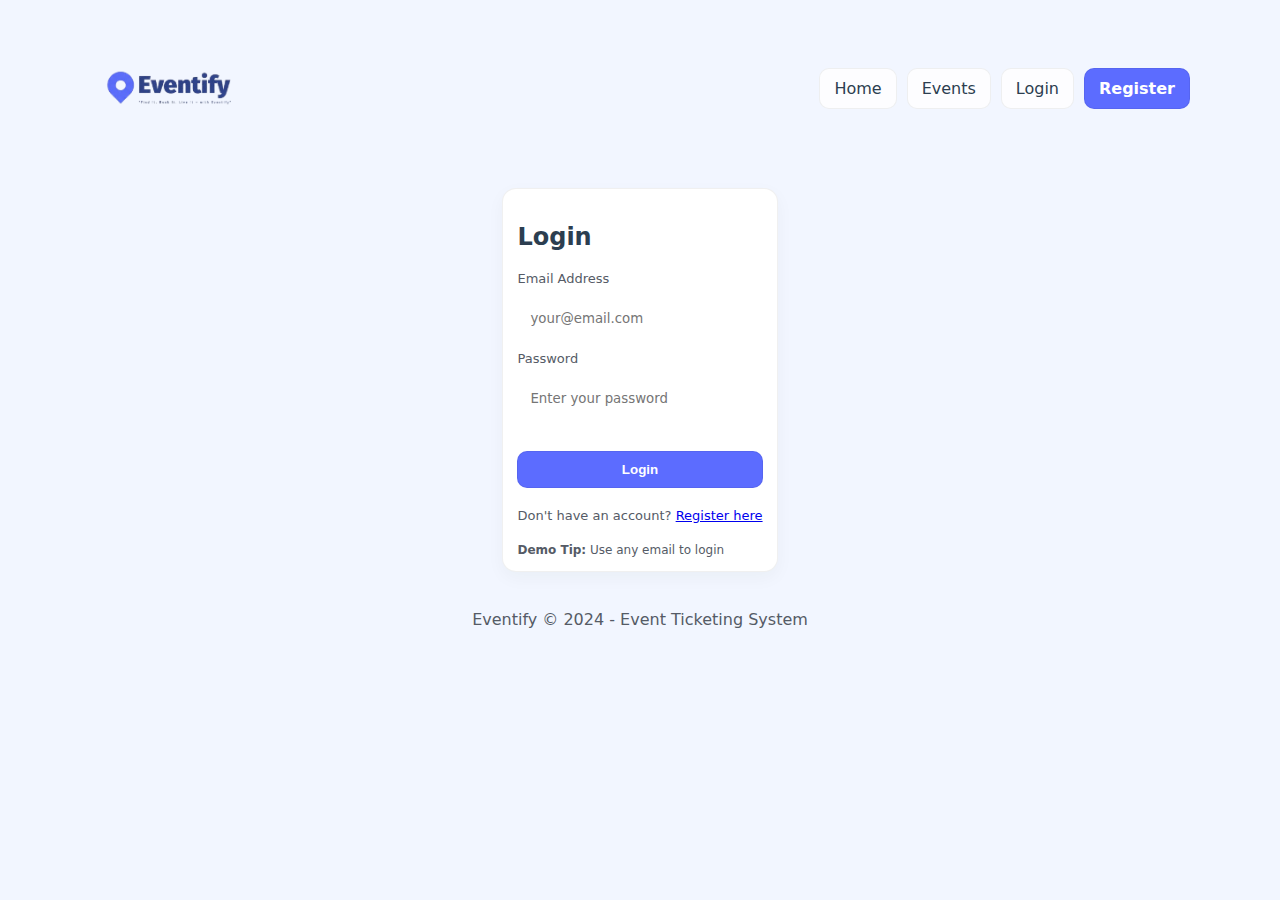
<file: eventify-main/login.html>
<!DOCTYPE html>
<html lang="en">
<head>
    <meta charset="UTF-8">
    <meta name="viewport" content="width=device-width, initial-scale=1.0">
    <title>Eventify - Login</title>
    <link rel="stylesheet" href="style.css">
</head>
<body>
    <div class="app">
        <header>
            <a href="index.html" class="eb-logo">
                <img src="logo/logo.png" alt="Eventify logo" class="logo-img">
            </a>
            <nav>
                <a href="index.html" class="btn">Home</a>
                <a href="events.html" class="btn">Events</a>
                <a href="login.html" class="btn">Login</a>
                <a href="register.html" class="btn primary">Register</a>
            </nav>
        </header>

        <main class="container">
            <section class="card" style="max-width: 400px; margin: 0 auto;">
                <h2>Login</h2>
                <form action="dashboard.html" method="GET">
                    <label>Email Address</label>
                    <input type="email" name="email" required placeholder="your@email.com">
                    
                    <label>Password</label>
                    <input type="password" name="password" required placeholder="Enter your password">
                    
                    <div class="row" style="margin-top: 20px;">
                        <button type="submit" class="btn primary" style="flex: 1;">Login</button>
                    </div>
                </form>
                
                <p style="text-align: center; margin-top: 20px;" class="muted">
                    Don't have an account? <a href="register.html">Register here</a>
                </p>
                
                <div class="muted" style="margin-top: 20px; font-size: 12px;">
                    <strong>Demo Tip:</strong> Use any email to login
                </div>
            </section>
        </main>

        <footer>
            Eventify &copy; 2024 - Event Ticketing System
        </footer>
    </div>
</body>
</html>
</file>
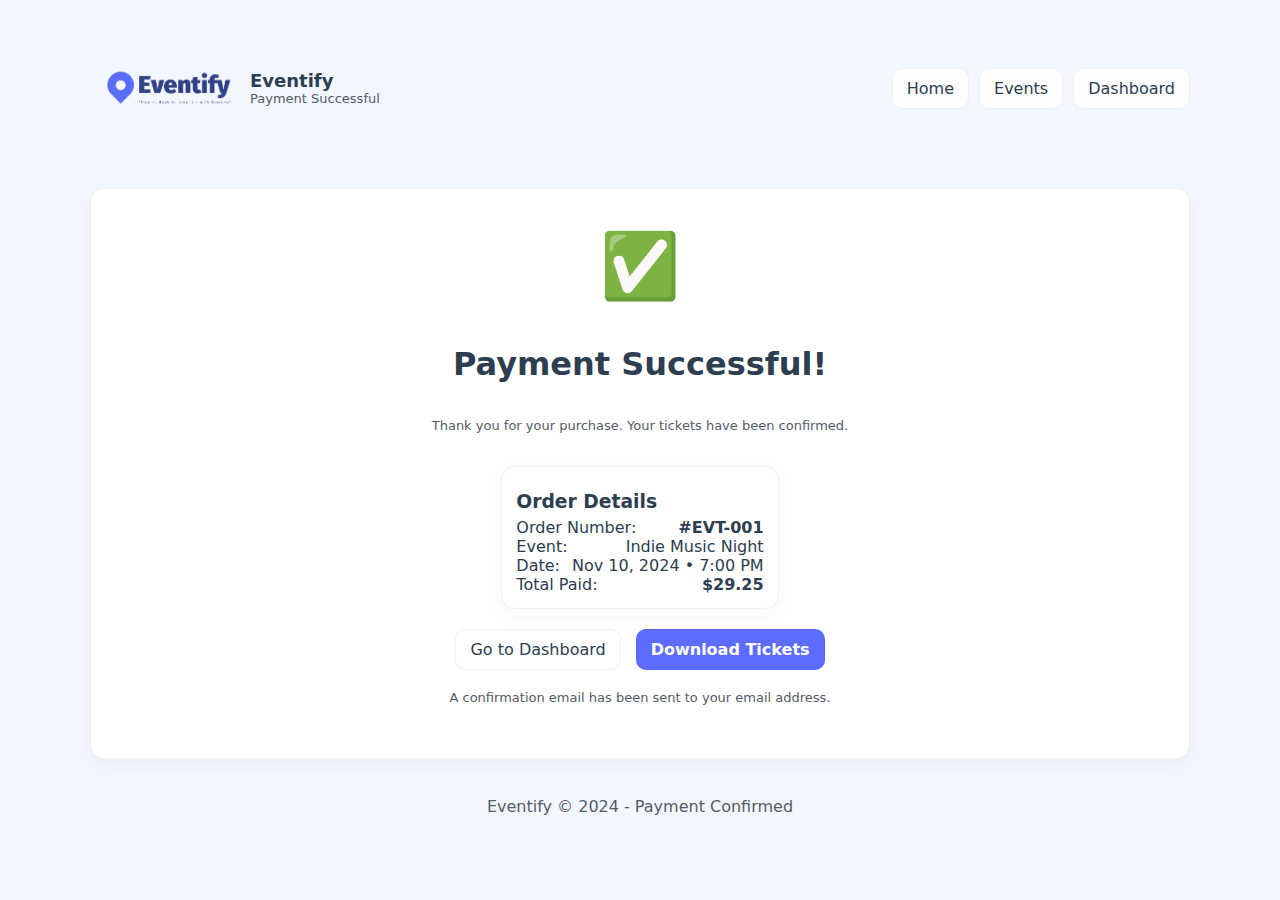
<file: eventify-main/payment-confirmation.html>
<!DOCTYPE html>
<html lang="en">
<head>
    <meta charset="UTF-8">
    <meta name="viewport" content="width=device-width, initial-scale=1.0">
    <title>Eventify - Payment Confirmed</title>
    <link rel="stylesheet" href="style.css">
</head>
<body>
    <div class="app">
        <header>
            <a href="index.html" class="eb-logo">
                <img src="logo/logo.png" alt="Eventify logo" class="logo-img">
                <div>
                    <div class="brand">Eventify</div>
                    <div class="muted">Payment Successful</div>
                </div>
            </a>
            <nav>
                <a href="index.html" class="btn">Home</a>
                <a href="events.html" class="btn">Events</a>
                <a href="dashboard.html" class="btn">Dashboard</a>
            </nav>
        </header>

        <main class="container">
            <section class="card center" style="flex-direction: column; padding: 40px; text-align: center;">
                <div style="font-size: 4em; margin-bottom: 20px;">✅</div>
                <h1>Payment Successful!</h1>
                <p class="muted">Thank you for your purchase. Your tickets have been confirmed.</p>
                
                <div class="card" style="margin: 20px 0; text-align: left;">
                    <h3>Order Details</h3>
                    <div class="row" style="justify-content: space-between;">
                        <span>Order Number:</span>
                        <strong>#EVT-001</strong>
                    </div>
                    <div class="row" style="justify-content: space-between;">
                        <span>Event:</span>
                        <span>Indie Music Night</span>
                    </div>
                    <div class="row" style="justify-content: space-between;">
                        <span>Date:</span>
                        <span>Nov 10, 2024 • 7:00 PM</span>
                    </div>
                    <div class="row" style="justify-content: space-between;">
                        <span>Total Paid:</span>
                        <strong>$29.25</strong>
                    </div>
                </div>

                <div class="row" style="justify-content: center; gap: 15px;">
                    <a href="dashboard.html" class="btn">Go to Dashboard</a>
                    <a href="ticket.html" class="btn primary">Download Tickets</a>
                </div>

                <p class="muted" style="margin-top: 20px;">
                    A confirmation email has been sent to your email address.
                </p>
            </section>
        </main>

        <footer>
            Eventify &copy; 2024 - Payment Confirmed
        </footer>
    </div>
</body>
</html>
</file>
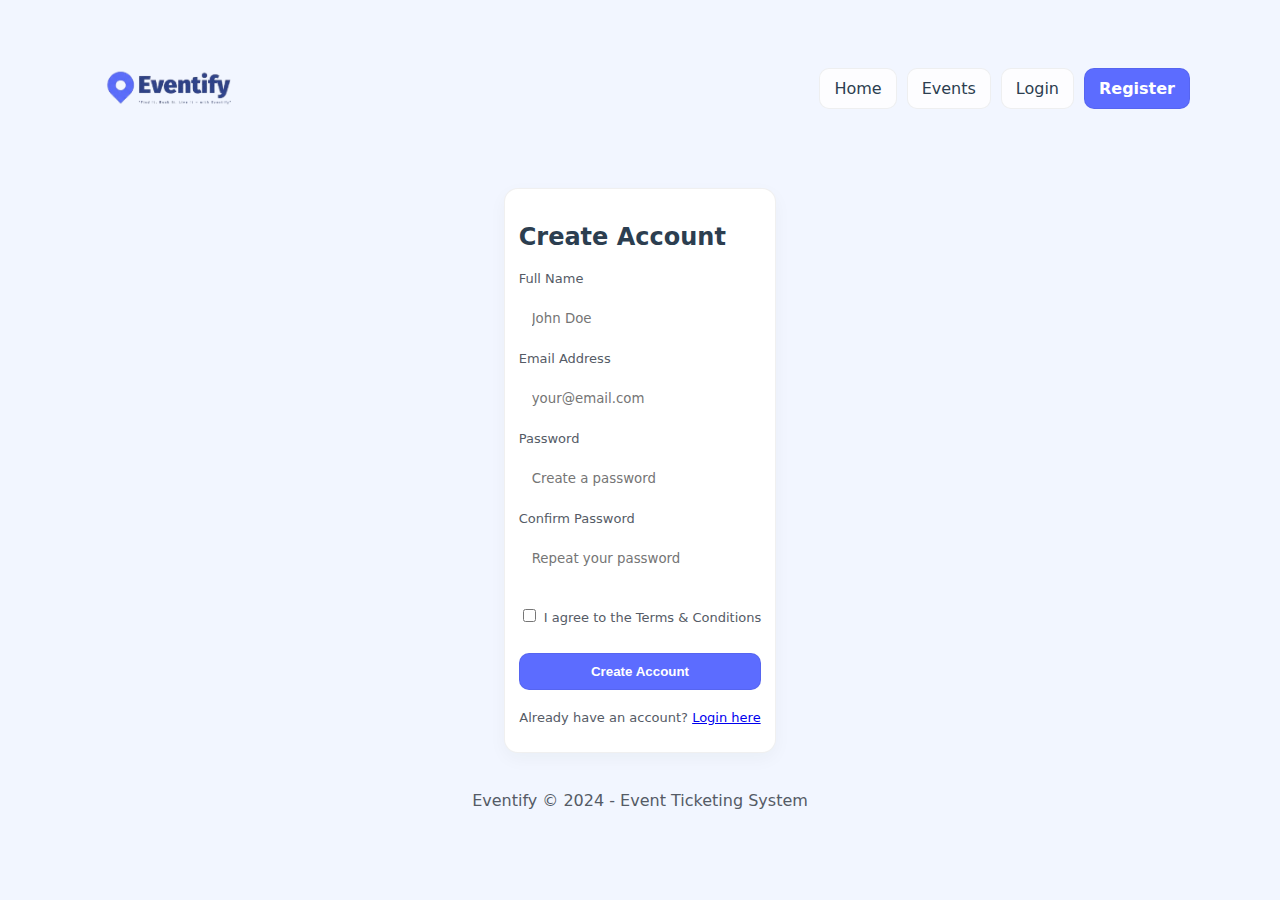
<file: eventify-main/register.html>
<!DOCTYPE html>
<html lang="en">
<head>
    <meta charset="UTF-8">
    <meta name="viewport" content="width=device-width, initial-scale=1.0">
    <title>Eventify - Register</title>
    <link rel="stylesheet" href="style.css">
</head>
<body>
    <div class="app">
        <header>
            <a href="index.html" class="eb-logo">
                <img src="logo/logo.png" alt="Eventify logo" class="logo-img">
            </a>
            <nav>
                <a href="index.html" class="btn">Home</a>
                <a href="events.html" class="btn">Events</a>
                <a href="login.html" class="btn">Login</a>
                <a href="register.html" class="btn primary">Register</a>
            </nav>
        </header>

        <main class="container">
            <section class="card" style="max-width: 400px; margin: 0 auto;">
                <h2>Create Account</h2>
                <form action="dashboard.html" method="GET">
                    <label>Full Name</label>
                    <input type="text" name="name" required placeholder="John Doe">
                    
                    <label>Email Address</label>
                    <input type="email" name="email" required placeholder="your@email.com">
                    
                    <label>Password</label>
                    <input type="password" name="password" required placeholder="Create a password">
                    
                    <label>Confirm Password</label>
                    <input type="password" name="confirm_password" required placeholder="Repeat your password">
                    
                    <div style="margin: 15px 0;">
                        <input type="checkbox" id="terms" required>
                        <label for="terms" style="display: inline;">I agree to the Terms & Conditions</label>
                    </div>
                    
                    <div class="row">
                        <button type="submit" class="btn primary" style="flex: 1;">Create Account</button>
                    </div>
                </form>
                
                <p style="text-align: center; margin-top: 20px;" class="muted">
                    Already have an account? <a href="login.html">Login here</a>
                </p>
            </section>
        </main>

        <footer>
            Eventify &copy; 2024 - Event Ticketing System
        </footer>
    </div>
</body>
</html>
</file>
<file: eventify-main/style.css>
:root {
    /* Primary Colors (from user) */
    --primary-dark: #5c6cff;    /* Logo text color - for headings */
    --primary-medium: #5c6cff;  /* Derived medium green */
    --primary-light: #00a8ff;   /* Light green accent */
    --background: #f2f6ff;      /* User-provided background */

    /* Supporting Colors */
    --white: #FFFFFF;
    --light-gray: #F8F9FA;
    --text-dark: #2C3E50;
    --text-light: #555b66;

    /* Button Colors */
    --btn-primary: #5c6cff;
    --btn-hover: #00a8ff;
    --btn-secondary: #5c6cff;
    --btn-text: #FFFFFF;

    /* Backwards-compatible aliases for existing stylesheet variables */
    --bg: var(--background);
    --card: #FFFFFF;
    --muted: var(--text-light);
    --accent: var(--primary-medium);
    --accent-2: var(--primary-light);
    --glass: rgba(255,255,255,0.8);

    --success: #16a34a;
    --danger: #ef4444;
    --radius: 12px;
    --max: 1100px;

    font-family: Inter, ui-sans-serif, system-ui, -apple-system, 'Segoe UI', Roboto, 'Helvetica Neue', Arial;
}
*{box-sizing:border-box}
html,body{height:100%}
body{margin:0;background:var(--bg);color:var(--text-dark);display:flex;justify-content:center;padding:8px 28px 28px 28px}
.app{width:100%;max-width:var(--max)}

header{display:flex;align-items:center;gap:18px;margin-bottom:20px;margin-top:0}
.logo{display:flex;align-items:center;gap:12px}
.logo .mark{width:44px;height:44px;border-radius:10px;background:linear-gradient(135deg,var(--accent),var(--accent-2));display:flex;align-items:center;justify-content:center;font-weight:700;box-shadow:0 6px 24px rgba(46,80,22,0.12)}
.brand{font-size:18px;font-weight:600}

nav{margin-left:auto;display:flex;gap:10px}
.btn{background:var(--glass);padding:10px 14px;border-radius:10px;border:1px solid rgba(0,0,0,0.06);cursor:pointer;color:var(--text-dark);text-decoration:none;display:inline-block}
.btn.primary{background:linear-gradient(90deg,var(--btn-primary),var(--btn-secondary));color:var(--btn-text);font-weight:600}
.btn:hover{opacity:0.95}

.container{display:grid;grid-template-columns:1fr;gap:18px;margin-top:0}

/* Home - Event cards */
.grid{display:grid;grid-template-columns:repeat(auto-fill,minmax(250px,1fr));gap:16px}
.card{background:var(--white);padding:14px;border-radius:14px;border:1px solid rgba(0,0,0,0.06);box-shadow:0 6px 18px rgba(34,41,34,0.04)}
.thumb{
    height: 200px;
    border-radius: 10px;
    background: var(--light-gray);
    position: relative;
    overflow: hidden;
}
.thumb img {
    width: 100%;
    height: 100%;
    object-fit: cover;
}
.tag{
    position: absolute;
    bottom: 12px;
    left: 12px;
    background: rgba(92, 108, 255, 0.8);
    color: white;
    padding: 6px 12px;
    border-radius: 999px;
    font-size: 12px;
    display: inline-block;
}
.card h3{margin:10px 0 6px}
.muted{color:var(--muted);font-size:13px}

/* details */
.hero{display:flex;gap:20px}
.hero .left{flex:1}
.hero .right{width:320px}

/* forms */
form{display:grid;gap:12px}
input,select,textarea{background:transparent;border:1px solid rgba(255,255,255,0.05);padding:12px;border-radius:10px;color:inherit;font-family:inherit}
label{font-size:13px;color:var(--muted)}

/* dashboard */
.dash{display:grid;grid-template-columns:220px 1fr;gap:18px}
.sidenav{background:var(--white);padding:12px;border-radius:12px;border:1px solid rgba(0,0,0,0.04)}
.welcome-banner {
    padding: 24px !important;
    text-shadow: 0 1px 2px rgba(0,0,0,0.1);
}
.welcome-banner h2 {
    margin: 0 0 8px 0;
    font-size: 24px;
}
.welcome-banner p {
    margin: 0;
    opacity: 0.9;
}
.sidenav a{display:block;padding:10px;border-radius:8px;color:var(--text-dark);text-decoration:none;cursor:pointer}
.sidenav a.active{background:var(--light-gray);color:inherit}
.sidenav a:hover{background:rgba(0,0,0,0.03)}

/* tables */
table{width:100%;border-collapse:collapse}
th,td{padding:10px;text-align:left;border-bottom:1px solid rgba(0,0,0,0.06)}
th{color:var(--text-light);font-size:13px}

footer{text-align:center;color:var(--text-light);margin-top:18px;padding:20px}

/* responsive */
@media (max-width:860px){
  .hero{flex-direction:column}
  .dash{grid-template-columns:1fr}
  .hero .right{width:100%}
  .sidenav{display:flex;overflow:auto}
  .sidenav a{white-space:nowrap}
  header{flex-direction:column;align-items:flex-start}
  nav{margin-left:0;margin-top:10px;flex-wrap:wrap}
}

/* tiny helpers */
.row{display:flex;gap:12px;align-items:center}
.pill{background:rgba(255,255,255,0.03);padding:6px 10px;border-radius:999px;font-size:13px;display:inline-block}
.center{display:flex;align-items:center;justify-content:center}
.badge{padding:6px 8px;border-radius:8px;font-weight:600}

/* print styles for tickets */
@media print {
  header, footer, nav { display: none !important; }
  body { background: white !important; color: black !important; }
}

.eb-logo {
  display: flex;
  align-items: center;
  text-decoration: none;
  color: inherit;
}

.logo-img {
  width: 160px;
  height: 160px;
  object-fit: cover;
  border-radius: 12px;
  box-shadow: none;
  background: none;
  flex-shrink: 0;
}

.header-search {
  flex: 1;
  margin: 0 20px;
}

.header-search input {
  width: 100%;
  padding: 10px 14px;
  border-radius: 10px;
  border: 1px solid rgba(0,0,0,0.06);
  background: var(--white);
  font-size: 14px;
  color: var(--text-dark);
}

.header-search input::placeholder {
  color: var(--text-light);
}

/* responsive: reduce logo on small screens */
@media (max-width:860px){
  .logo-img { width:48px; height:48px; border-radius:10px; }
  .header-search { margin: 15px 0; }
}

/* Cart icon styles */
.cart-btn {
  margin-right: 10px;
  position: relative;
  display: flex;
  align-items: center;
  cursor: pointer;
}
.cart-btn img {
  width: 32px;
  height: 32px;
  filter: invert(47%) sepia(98%) saturate(1783%) hue-rotate(220deg) brightness(103%) contrast(101%);
}
.cart-count {
  position: absolute;
  top: 0;
  right: 0;
  background: #5c6cff;
  color: #fff;
  border-radius: 50%;
  font-size: 12px;
  padding: 2px 6px;
  min-width: 20px;
  text-align: center;
}
</file>
